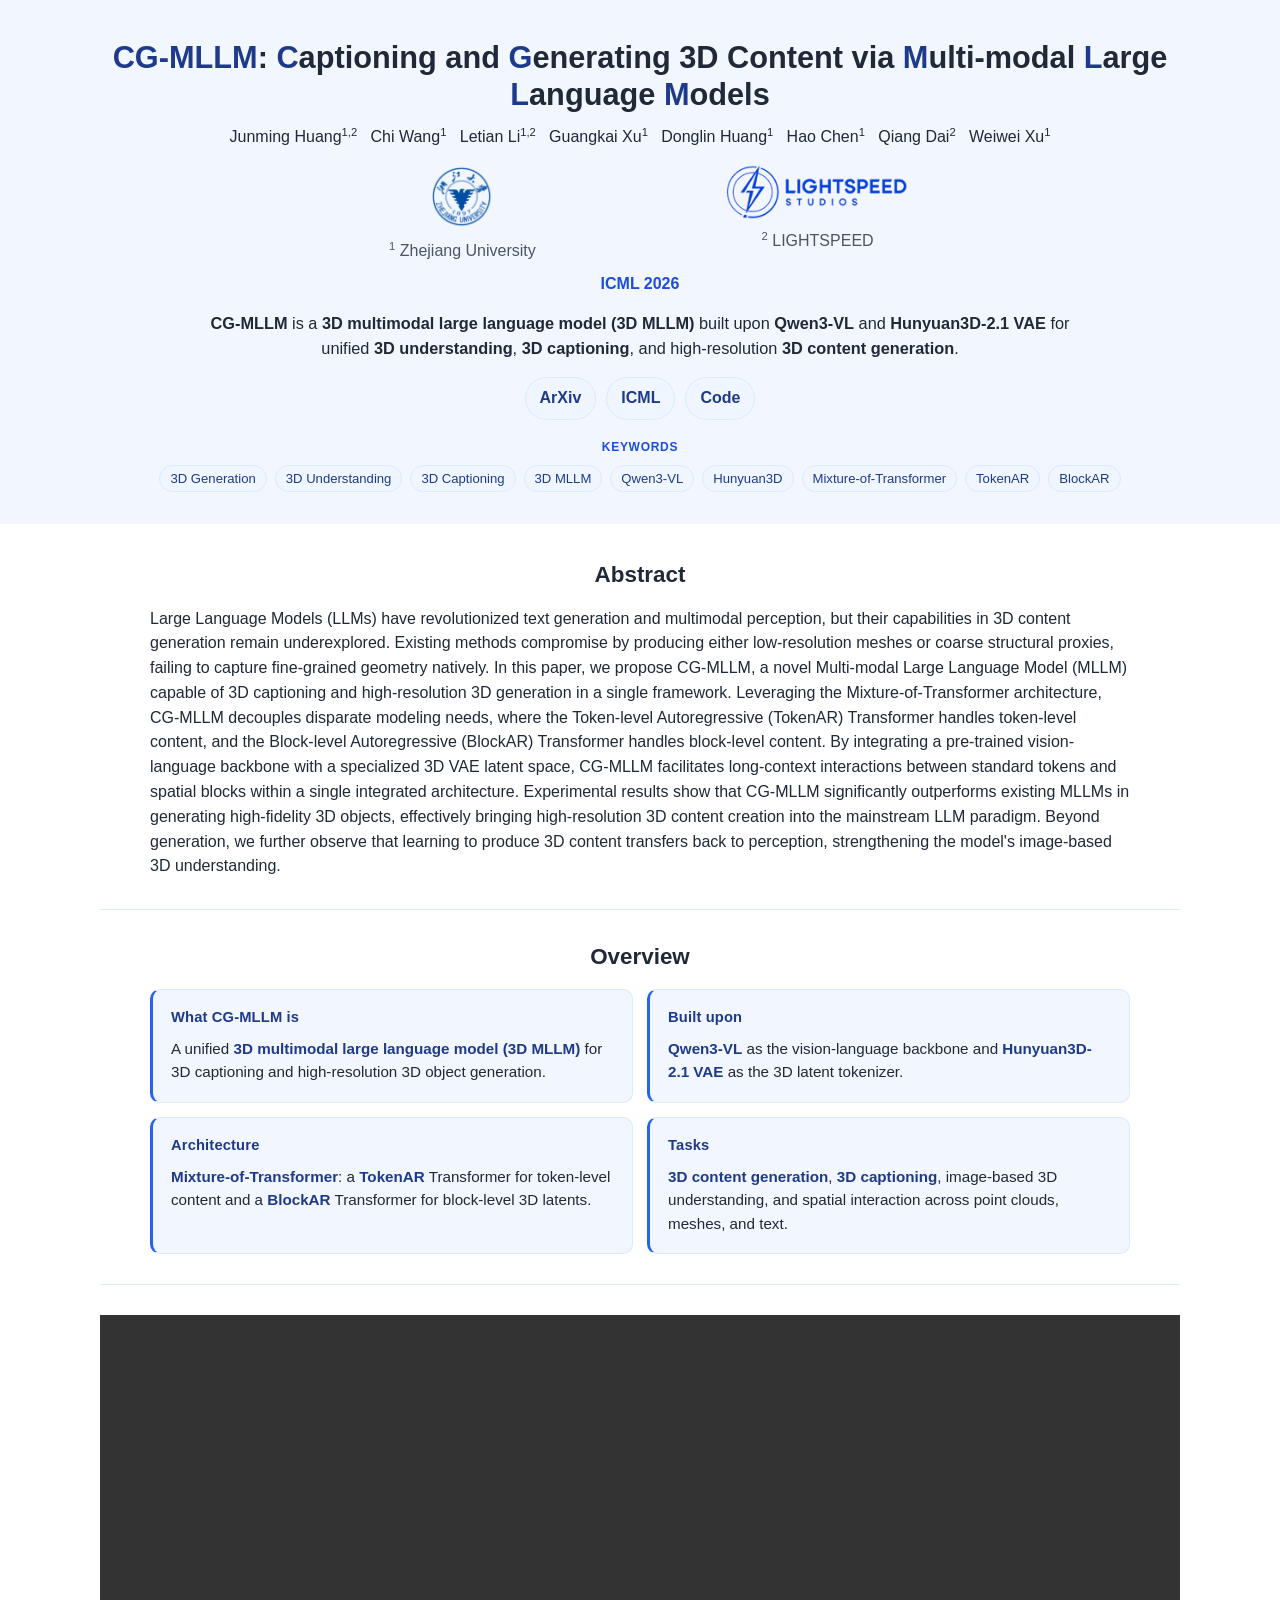
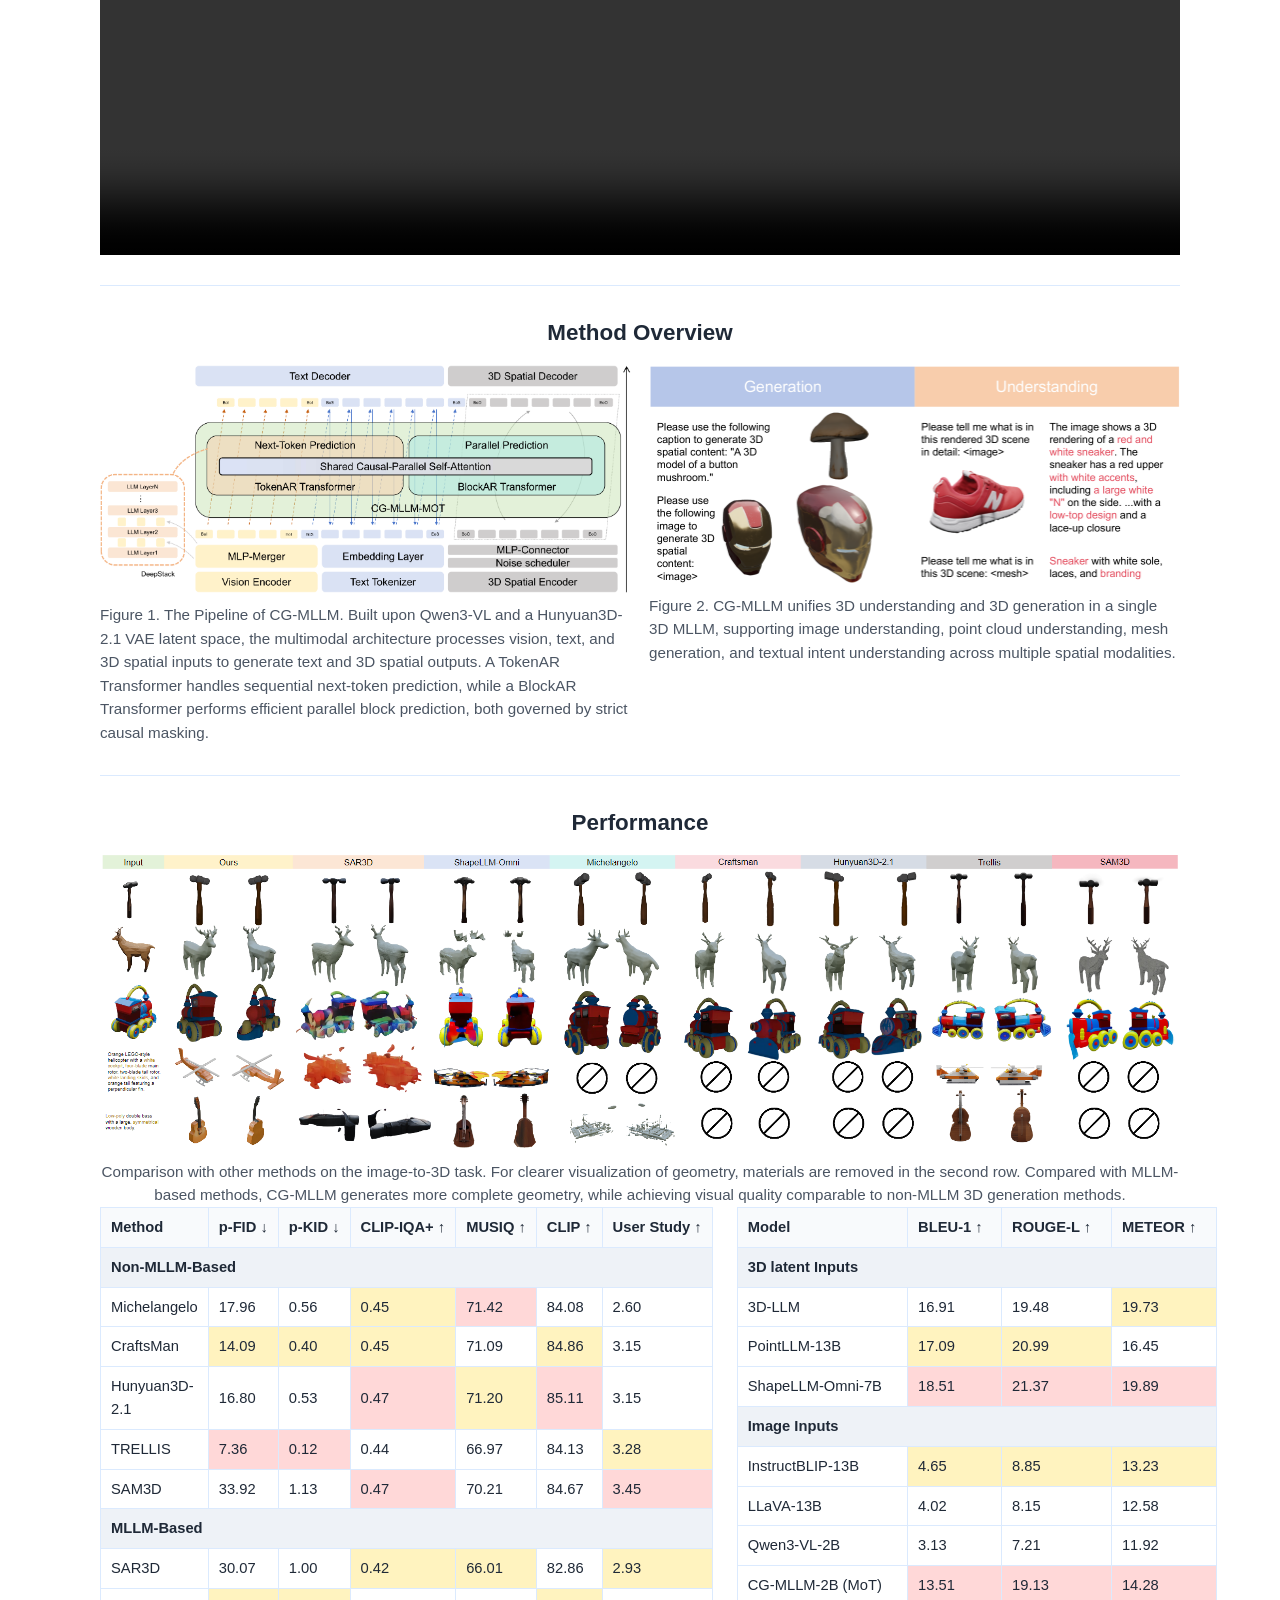
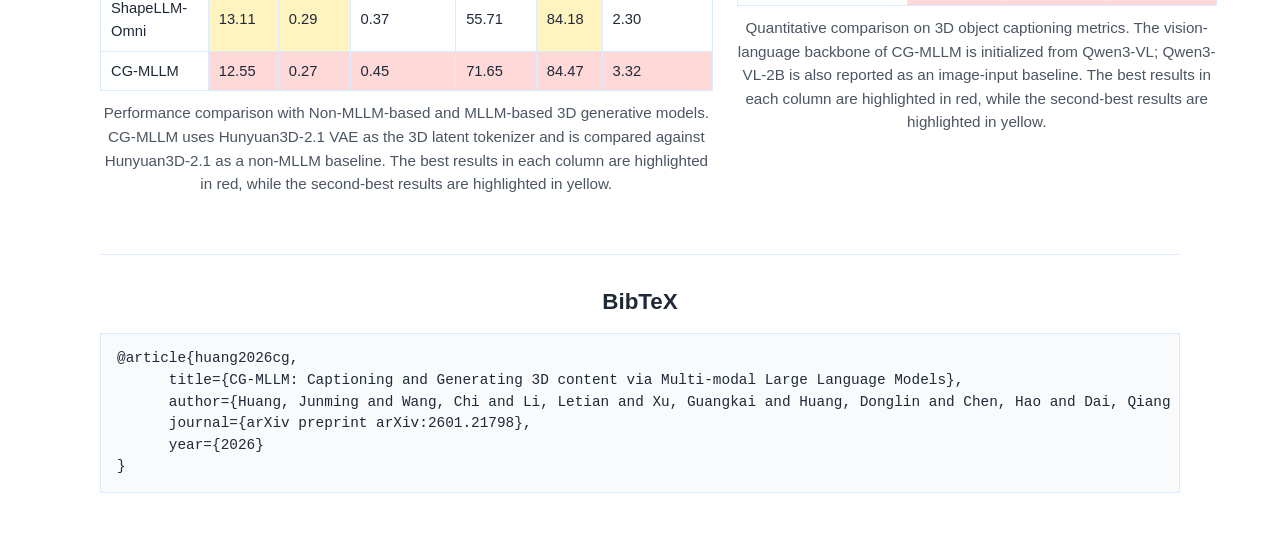
<file: index.html>
<!doctype html>
<html lang="en">
<head>
  <meta charset="utf-8">
  <meta name="viewport" content="width=device-width, initial-scale=1">
  <title>CG-MLLM: Captioning and Generating 3D Content via Multi-modal Large Language Models | ICML 2026</title>
  <meta name="description" content="CG-MLLM is a 3D multimodal large language model built upon Qwen3-VL and Hunyuan3D-2.1 VAE for unified 3D understanding, 3D captioning, and high-resolution 3D generation.">
  <meta name="keywords" content="CG-MLLM, 3D MLLM, 3D multimodal large language model, 3D generation, 3D captioning, 3D understanding, 3D content generation, Qwen3-VL, Hunyuan3D-2.1 VAE, Mixture-of-Transformer, TokenAR, BlockAR">
  <meta name="robots" content="index, follow">
  <link rel="canonical" href="https://dreaming-huang.github.io/CG-MLLM-page/">
  <link rel="alternate" type="text/plain" title="llms.txt" href="llms.txt">

  <meta name="citation_title" content="CG-MLLM: Captioning and Generating 3D content via Multi-modal Large Language Models">
  <meta name="citation_author" content="Huang, Junming">
  <meta name="citation_author" content="Wang, Chi">
  <meta name="citation_author" content="Li, Letian">
  <meta name="citation_author" content="Xu, Guangkai">
  <meta name="citation_author" content="Huang, Donglin">
  <meta name="citation_author" content="Chen, Hao">
  <meta name="citation_author" content="Dai, Qiang">
  <meta name="citation_author" content="Xu, Weiwei">
  <meta name="citation_publication_date" content="2026">
  <meta name="citation_conference_title" content="International Conference on Machine Learning">
  <meta name="citation_arxiv_id" content="2601.21798">
  <meta name="citation_pdf_url" content="https://arxiv.org/pdf/2601.21798">
  <meta name="citation_abstract_html_url" content="https://arxiv.org/abs/2601.21798">

  <meta property="og:type" content="article">
  <meta property="og:site_name" content="CG-MLLM">
  <meta property="og:title" content="CG-MLLM: Captioning and Generating 3D Content via Multi-modal Large Language Models">
  <meta property="og:description" content="A 3D MLLM built upon Qwen3-VL and Hunyuan3D-2.1 VAE for unified 3D captioning and high-resolution 3D generation. ICML 2026.">
  <meta property="og:url" content="https://dreaming-huang.github.io/CG-MLLM-page/">
  <meta property="og:image" content="https://dreaming-huang.github.io/CG-MLLM-page/assets/figure1.png">
  <meta name="twitter:card" content="summary_large_image">
  <meta name="twitter:title" content="CG-MLLM: Captioning and Generating 3D Content via Multi-modal Large Language Models">
  <meta name="twitter:description" content="A 3D MLLM built upon Qwen3-VL and Hunyuan3D-2.1 VAE for unified 3D captioning and high-resolution 3D generation.">
  <meta name="twitter:image" content="https://dreaming-huang.github.io/CG-MLLM-page/assets/figure1.png">

  <script type="application/ld+json">
  {
    "@context": "https://schema.org",
    "@type": "ScholarlyArticle",
    "name": "CG-MLLM: Captioning and Generating 3D content via Multi-modal Large Language Models",
    "headline": "CG-MLLM: Captioning and Generating 3D content via Multi-modal Large Language Models",
    "description": "CG-MLLM is a 3D multimodal large language model built upon Qwen3-VL and Hunyuan3D-2.1 VAE for unified 3D understanding, 3D captioning, and high-resolution 3D generation.",
    "abstract": "Large Language Models (LLMs) have revolutionized text generation and multimodal perception, but their capabilities in 3D content generation remain underexplored. We propose CG-MLLM, a Multi-modal Large Language Model capable of 3D captioning and high-resolution 3D generation in a single framework.",
    "url": "https://dreaming-huang.github.io/CG-MLLM-page/",
    "mainEntityOfPage": {
      "@type": "WebPage",
      "@id": "https://dreaming-huang.github.io/CG-MLLM-page/"
    },
    "image": "https://dreaming-huang.github.io/CG-MLLM-page/assets/figure1.png",
    "datePublished": "2026-01-29",
    "dateModified": "2026-05-15",
    "inLanguage": "en",
    "keywords": [
      "CG-MLLM",
      "3D MLLM",
      "3D multimodal large language model",
      "3D generation",
      "3D captioning",
      "3D understanding",
      "Qwen3-VL",
      "Hunyuan3D-2.1 VAE",
      "Mixture-of-Transformer",
      "TokenAR",
      "BlockAR"
    ],
    "author": [
      {"@type": "Person", "name": "Junming Huang", "affiliation": ["Zhejiang University", "LIGHTSPEED"]},
      {"@type": "Person", "name": "Chi Wang", "affiliation": "Zhejiang University"},
      {"@type": "Person", "name": "Letian Li", "affiliation": ["Zhejiang University", "LIGHTSPEED"]},
      {"@type": "Person", "name": "Guangkai Xu", "affiliation": "Zhejiang University"},
      {"@type": "Person", "name": "Donglin Huang", "affiliation": "Zhejiang University"},
      {"@type": "Person", "name": "Hao Chen", "affiliation": "Zhejiang University"},
      {"@type": "Person", "name": "Qiang Dai", "affiliation": "LIGHTSPEED"},
      {"@type": "Person", "name": "Weiwei Xu", "affiliation": "Zhejiang University"}
    ],
    "isPartOf": {
      "@type": "PublicationEvent",
      "name": "International Conference on Machine Learning",
      "startDate": "2026"
    },
    "identifier": [
      {"@type": "PropertyValue", "propertyID": "arXiv", "value": "2601.21798"},
      {"@type": "PropertyValue", "name": "DOI", "propertyID": "DOI", "value": "10.48550/arXiv.2601.21798"}
    ],
    "sameAs": [
      "https://arxiv.org/abs/2601.21798",
      "https://doi.org/10.48550/arXiv.2601.21798",
      "https://github.com/dreaming-huang/CG-MLLM",
      "https://icml.cc/virtual/2026/poster/63909"
    ]
  }
  </script>
  <link rel="stylesheet" href="styles.css?v=overview-3">
</head>
<body>
  <header class="hero">
    <div class="container">
      <!-- <p class="badge">ICML 2026</p> -->
      <h1>
        <span class="title-acronym">CG-MLLM</span>:
        <span class="title-initial">C</span>aptioning and
        <span class="title-initial">G</span>enerating 3D Content via
        <span class="title-initial">M</span>ulti-modal
        <span class="title-initial">L</span>arge
        <span class="title-initial">L</span>anguage
        <span class="title-initial">M</span>odels
      </h1>
      <p class="authors">
        Junming Huang<sup>1,2</sup>&nbsp;&nbsp;
        Chi Wang<sup>1</sup>&nbsp;&nbsp;
        Letian Li<sup>1,2</sup>&nbsp;&nbsp;
        Guangkai Xu<sup>1</sup>&nbsp;&nbsp;
        Donglin Huang<sup>1</sup>&nbsp;&nbsp;
        Hao Chen<sup>1</sup>&nbsp;&nbsp;
        Qiang Dai<sup>2</sup>&nbsp;&nbsp;
        Weiwei Xu<sup>1</sup>
      </p>
      <div class="affiliation-grid">
        <div class="affiliation-item">
          <img class="logo-zju" src="assets/zju_logo.png" alt="Zhejiang University logo">
          <p class="affiliation-name"><sup>1</sup> Zhejiang University</p>
        </div>
        <div class="affiliation-item">
          <img class="logo-lightspeed" src="assets/lightspeed_logo.png" alt="LIGHTSPEED logo">
          <p class="affiliation-name"><sup>2</sup> LIGHTSPEED</p>
        </div>
      </div>
      <p class="venue">ICML 2026</p>
      <p class="definition">
        <strong>CG-MLLM</strong> is a <strong>3D multimodal large language model (3D MLLM)</strong>
        built upon <strong>Qwen3-VL</strong> and <strong>Hunyuan3D-2.1 VAE</strong>
        for unified <strong>3D understanding</strong>, <strong>3D captioning</strong>,
        and high-resolution <strong>3D content generation</strong>.
      </p>
      <p class="links">
        <a href="https://arxiv.org/abs/2601.21798" target="_blank" rel="noreferrer">ArXiv</a>
        <a href="https://icml.cc/virtual/2026/poster/63909" target="_blank" rel="noreferrer">ICML</a>
        <a href="https://github.com/dreaming-huang/CG-MLLM/tree/main" target="_blank" rel="noreferrer">Code</a>
      </p>
      <div class="keywords">
        <p class="keywords-label">Keywords</p>
        <p class="keyword-list">
          <span>3D Generation</span>
          <span>3D Understanding</span>
          <span>3D Captioning</span>
          <span>3D MLLM</span>
          <span>Qwen3-VL</span>
          <span>Hunyuan3D</span>
          <span>Mixture-of-Transformer</span>
          <span>TokenAR</span>
          <span>BlockAR</span>
        </p>
      </div>
    </div>
  </header>

  <main class="container">
    <section class="card">
      <h2>Abstract</h2>
      <p class="abstract-text">
        Large Language Models (LLMs) have revolutionized text generation and multimodal perception, but their capabilities in 3D content generation remain underexplored. Existing methods compromise by producing either low-resolution meshes or coarse structural proxies, failing to capture fine-grained geometry natively. In this paper, we propose CG-MLLM, a novel Multi-modal Large Language Model (MLLM) capable of 3D captioning and high-resolution 3D generation in a single framework. Leveraging the Mixture-of-Transformer architecture, CG-MLLM decouples disparate modeling needs, where the Token-level Autoregressive (TokenAR) Transformer handles token-level content, and the Block-level Autoregressive (BlockAR) Transformer handles block-level content. By integrating a pre-trained vision-language backbone with a specialized 3D VAE latent space, CG-MLLM facilitates long-context interactions between standard tokens and spatial blocks within a single integrated architecture. Experimental results show that CG-MLLM significantly outperforms existing MLLMs in generating high-fidelity 3D objects, effectively bringing high-resolution 3D content creation into the mainstream LLM paradigm. Beyond generation, we further observe that learning to produce 3D content transfers back to perception, strengthening the model's image-based 3D understanding.
      </p>
    </section>

    <section class="card" aria-labelledby="overview-heading">
      <h2 id="overview-heading">Overview</h2>
      <dl class="facts">
        <div class="fact-card">
          <dt>What CG-MLLM is</dt>
          <dd>A unified <strong>3D multimodal large language model (3D MLLM)</strong> for 3D captioning and high-resolution 3D object generation.</dd>
        </div>
        <div class="fact-card">
          <dt>Built upon</dt>
          <dd><strong>Qwen3-VL</strong> as the vision-language backbone and <strong>Hunyuan3D-2.1 VAE</strong> as the 3D latent tokenizer.</dd>
        </div>
        <div class="fact-card">
          <dt>Architecture</dt>
          <dd><strong>Mixture-of-Transformer</strong>: a <strong>TokenAR</strong> Transformer for token-level content and a <strong>BlockAR</strong> Transformer for block-level 3D latents.</dd>
        </div>
        <div class="fact-card">
          <dt>Tasks</dt>
          <dd><strong>3D content generation</strong>, <strong>3D captioning</strong>, image-based 3D understanding, and spatial interaction across point clouds, meshes, and text.</dd>
        </div>
      </dl>
    </section>

    <section class="card">
      <!-- <h2>Teaser Video</h2> -->
      <video controls autoplay muted loop playsinline preload="metadata">
        <source src="assets/videos/teaser_video.mp4" type="video/mp4">
        Your browser does not support MP4 playback. Please download the video file directly.
      </video>
    </section>

    <section class="card">
      <h2>Method Overview</h2>
      <div class="pipeline-grid">
        <div class="pipeline-item">
          <img src="assets/figure1.png" alt="Figure 1: Pipeline of CG-MLLM, a 3D MLLM with TokenAR and BlockAR Transformers over Qwen3-VL and Hunyuan3D-2.1 VAE">
          <p class="caption">Figure 1. The Pipeline of CG-MLLM. Built upon Qwen3-VL and a Hunyuan3D-2.1 VAE latent space, the multimodal architecture processes vision, text, and 3D spatial inputs to generate text and 3D spatial outputs. A TokenAR Transformer handles sequential next-token prediction, while a BlockAR Transformer performs efficient parallel block prediction, both governed by strict causal masking.</p>
        </div>
        <div class="pipeline-item">
          <img src="assets/figure2.png" alt="Figure 2: CG-MLLM unifies 3D understanding and 3D generation across image, point cloud, mesh, and text">
          <p class="caption">Figure 2. CG-MLLM unifies 3D understanding and 3D generation in a single 3D MLLM, supporting image understanding, point cloud understanding, mesh generation, and textual intent understanding across multiple spatial modalities.</p>
        </div>
      </div>
    </section>

    <section class="card">
      <h2>Performance</h2>

      <div class="performance-item">
        <!-- <h3>Figure 4</h3> -->
        <img src="assets/figure4.png" alt="Figure 4: CG-MLLM compared with other 3D generation methods on the image-to-3D task">
        <p class="caption">Comparison with other methods on the image-to-3D task. For clearer visualization of geometry, materials are removed in the second row. Compared with MLLM-based methods, CG-MLLM generates more complete geometry, while achieving visual quality comparable to non-MLLM 3D generation methods.</p>
      </div>

      <div class="performance-tables">
        <div class="performance-item">
          <div class="table-wrap">
            <table>
              <thead>
                <tr>
                  <th>Method</th>
                  <th>p-FID ↓</th>
                  <th>p-KID ↓</th>
                  <th>CLIP-IQA+ ↑</th>
                  <th>MUSIQ ↑</th>
                  <th>CLIP ↑</th>
                  <th>User Study ↑</th>
                </tr>
              </thead>
              <tbody>
                <tr class="group-row"><td colspan="7">Non-MLLM-Based</td></tr>
                <tr>
                  <td>Michelangelo</td><td>17.96</td><td>0.56</td><td class="second">0.45</td><td class="best">71.42</td><td>84.08</td><td>2.60</td>
                </tr>
                <tr>
                  <td>CraftsMan</td><td class="second">14.09</td><td class="second">0.40</td><td class="second">0.45</td><td>71.09</td><td class="second">84.86</td><td>3.15</td>
                </tr>
                <tr>
                  <td>Hunyuan3D-2.1</td><td>16.80</td><td>0.53</td><td class="best">0.47</td><td class="second">71.20</td><td class="best">85.11</td><td>3.15</td>
                </tr>
                <tr>
                  <td>TRELLIS</td><td class="best">7.36</td><td class="best">0.12</td><td>0.44</td><td>66.97</td><td>84.13</td><td class="second">3.28</td>
                </tr>
                <tr>
                  <td>SAM3D</td><td>33.92</td><td>1.13</td><td class="best">0.47</td><td>70.21</td><td>84.67</td><td class="best">3.45</td>
                </tr>
                <tr class="group-row"><td colspan="7">MLLM-Based</td></tr>
                <tr>
                  <td>SAR3D</td><td>30.07</td><td>1.00</td><td class="second">0.42</td><td class="second">66.01</td><td>82.86</td><td class="second">2.93</td>
                </tr>
                <tr>
                  <td>ShapeLLM-Omni</td><td class="second">13.11</td><td class="second">0.29</td><td>0.37</td><td>55.71</td><td class="second">84.18</td><td>2.30</td>
                </tr>
                <tr>
                  <td>CG-MLLM</td><td class="best">12.55</td><td class="best">0.27</td><td class="best">0.45</td><td class="best">71.65</td><td class="best">84.47</td><td class="best">3.32</td>
                </tr>
              </tbody>
            </table>
          </div>
          <p class="caption">Performance comparison with Non-MLLM-based and MLLM-based 3D generative models. CG-MLLM uses Hunyuan3D-2.1 VAE as the 3D latent tokenizer and is compared against Hunyuan3D-2.1 as a non-MLLM baseline. The best results in each column are highlighted in red, while the second-best results are highlighted in yellow.</p>
        </div>

        <div class="performance-item">
          <div class="table-wrap">
            <table>
              <thead>
                <tr>
                  <th>Model</th>
                  <th>BLEU-1 ↑</th>
                  <th>ROUGE-L ↑</th>
                  <th>METEOR ↑</th>
                </tr>
              </thead>
              <tbody>
                <tr class="group-row"><td colspan="4">3D latent Inputs</td></tr>
                <tr><td>3D-LLM</td><td>16.91</td><td>19.48</td><td class="second">19.73</td></tr>
                <tr><td>PointLLM-13B</td><td class="second">17.09</td><td class="second">20.99</td><td>16.45</td></tr>
                <tr><td>ShapeLLM-Omni-7B</td><td class="best">18.51</td><td class="best">21.37</td><td class="best">19.89</td></tr>
                <tr class="group-row"><td colspan="4">Image Inputs</td></tr>
                <tr><td>InstructBLIP-13B</td><td class="second">4.65</td><td class="second">8.85</td><td class="second">13.23</td></tr>
                <tr><td>LLaVA-13B</td><td>4.02</td><td>8.15</td><td>12.58</td></tr>
                <tr><td>Qwen3-VL-2B</td><td>3.13</td><td>7.21</td><td>11.92</td></tr>
                <tr><td>CG-MLLM-2B (MoT)</td><td class="best">13.51</td><td class="best">19.13</td><td class="best">14.28</td></tr>
              </tbody>
            </table>
          </div>
          <p class="caption">Quantitative comparison on 3D object captioning metrics. The vision-language backbone of CG-MLLM is initialized from Qwen3-VL; Qwen3-VL-2B is also reported as an image-input baseline. The best results in each column are highlighted in red, while the second-best results are highlighted in yellow.</p>
        </div>
      </div>
    </section>

    <section class="card">
      <h2>BibTeX</h2>
      <pre class="bibtex"><code>@article{huang2026cg,
      title={CG-MLLM: Captioning and Generating 3D content via Multi-modal Large Language Models},
      author={Huang, Junming and Wang, Chi and Li, Letian and Xu, Guangkai and Huang, Donglin and Chen, Hao and Dai, Qiang and Xu, Weiwei},
      journal={arXiv preprint arXiv:2601.21798},
      year={2026}
}</code></pre>
    </section>
  </main>
</body>
</html>
</file>
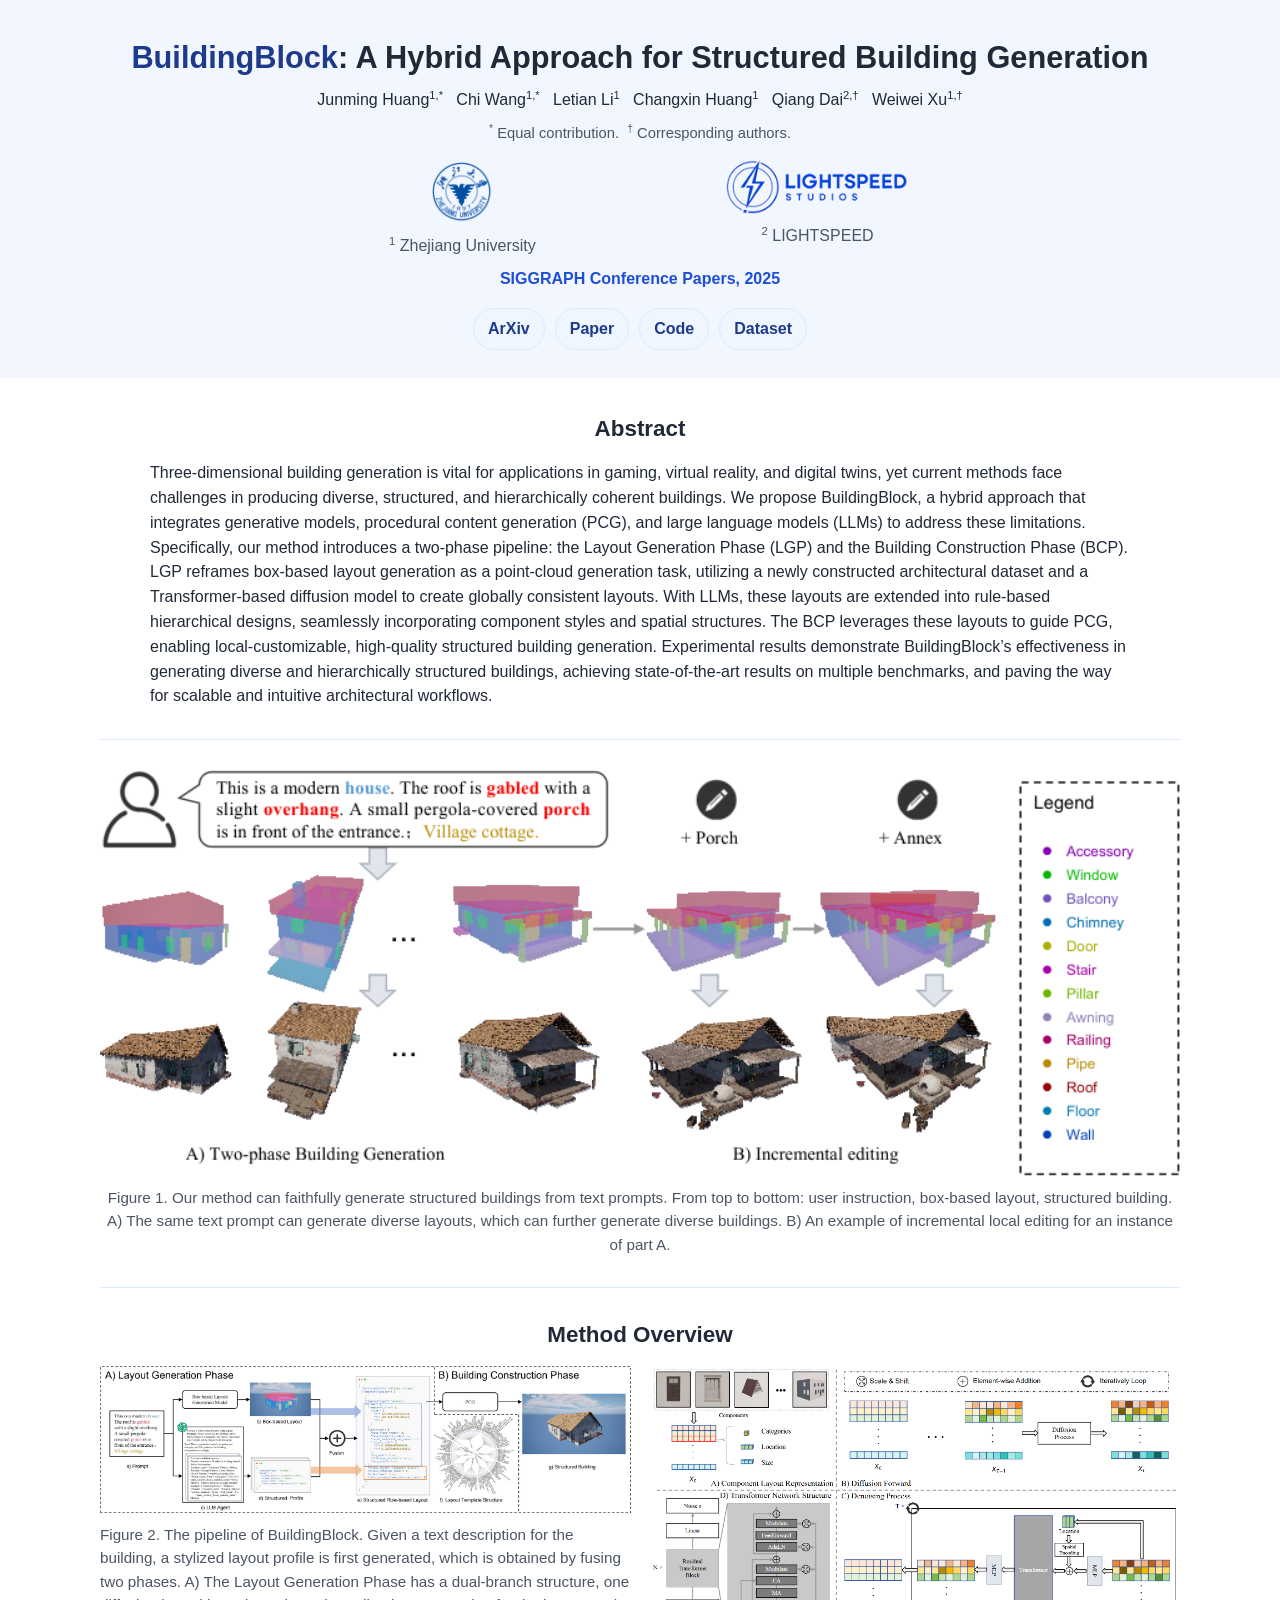
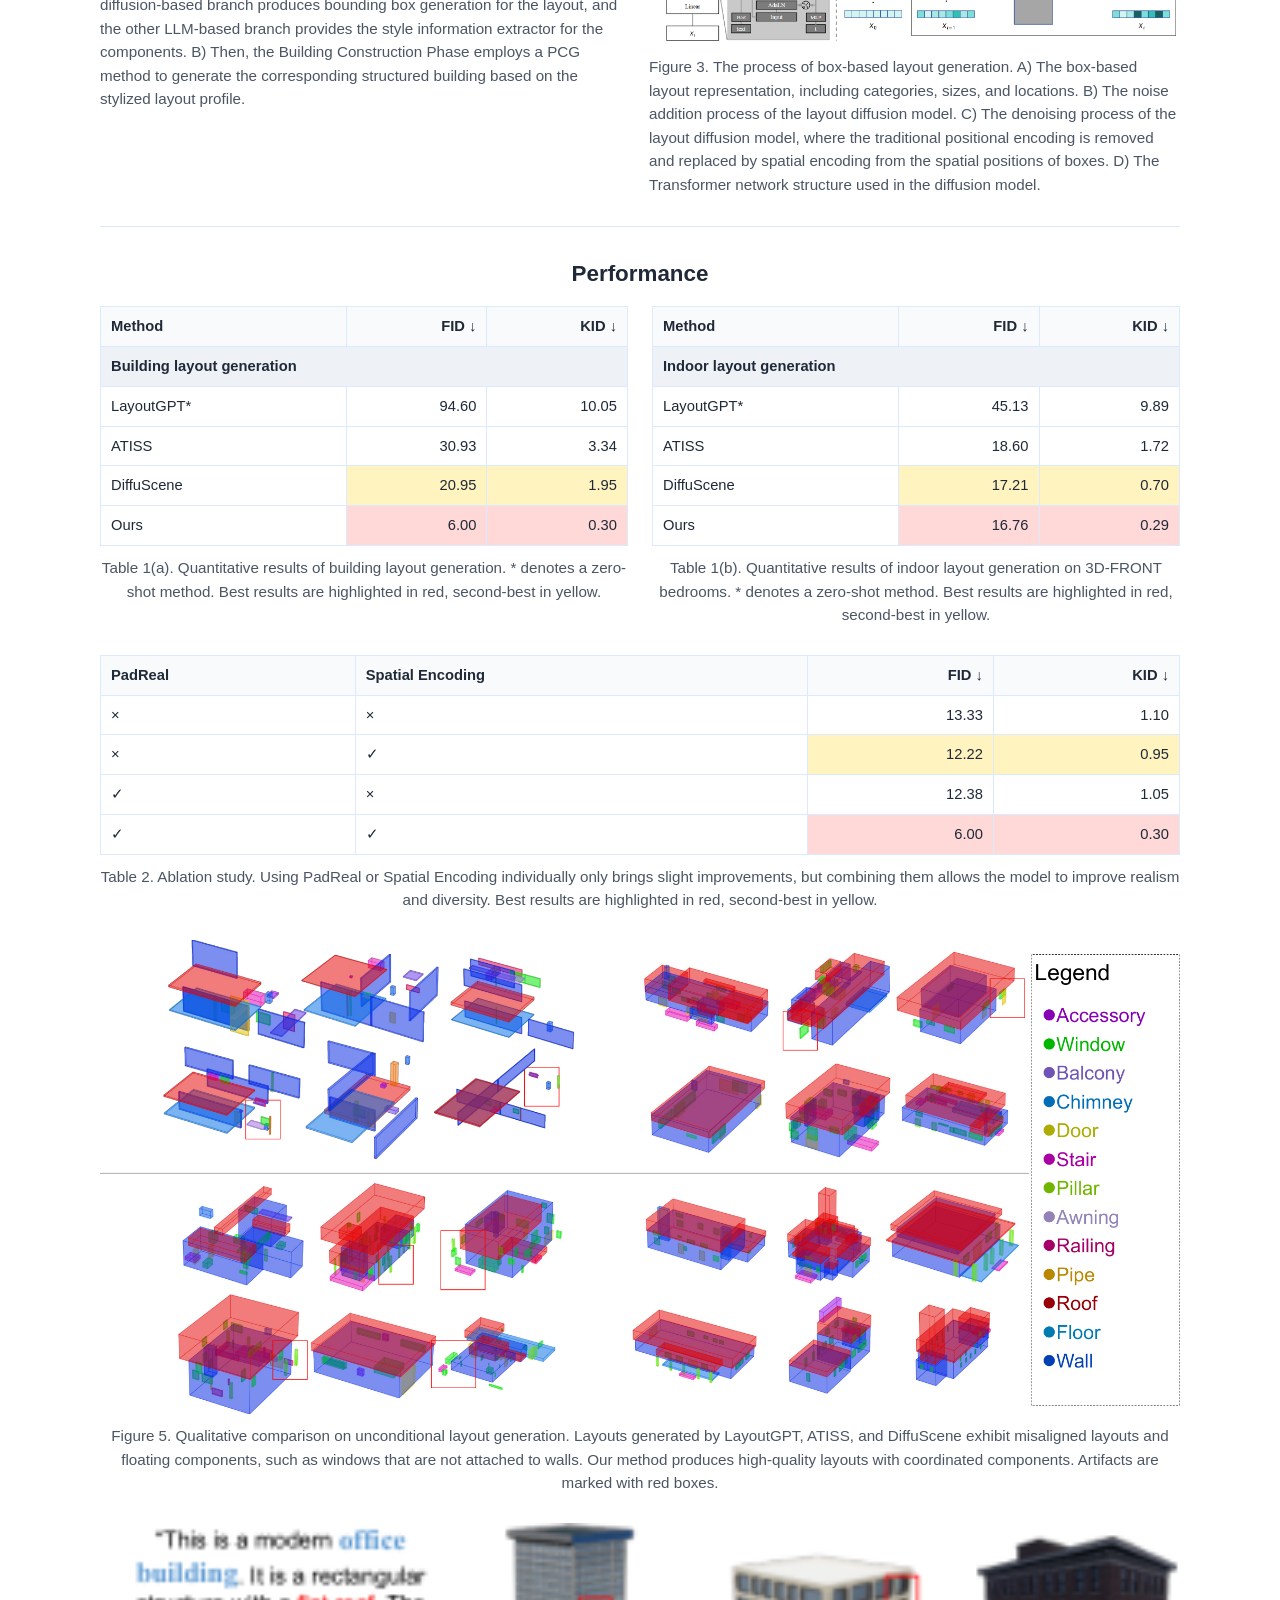
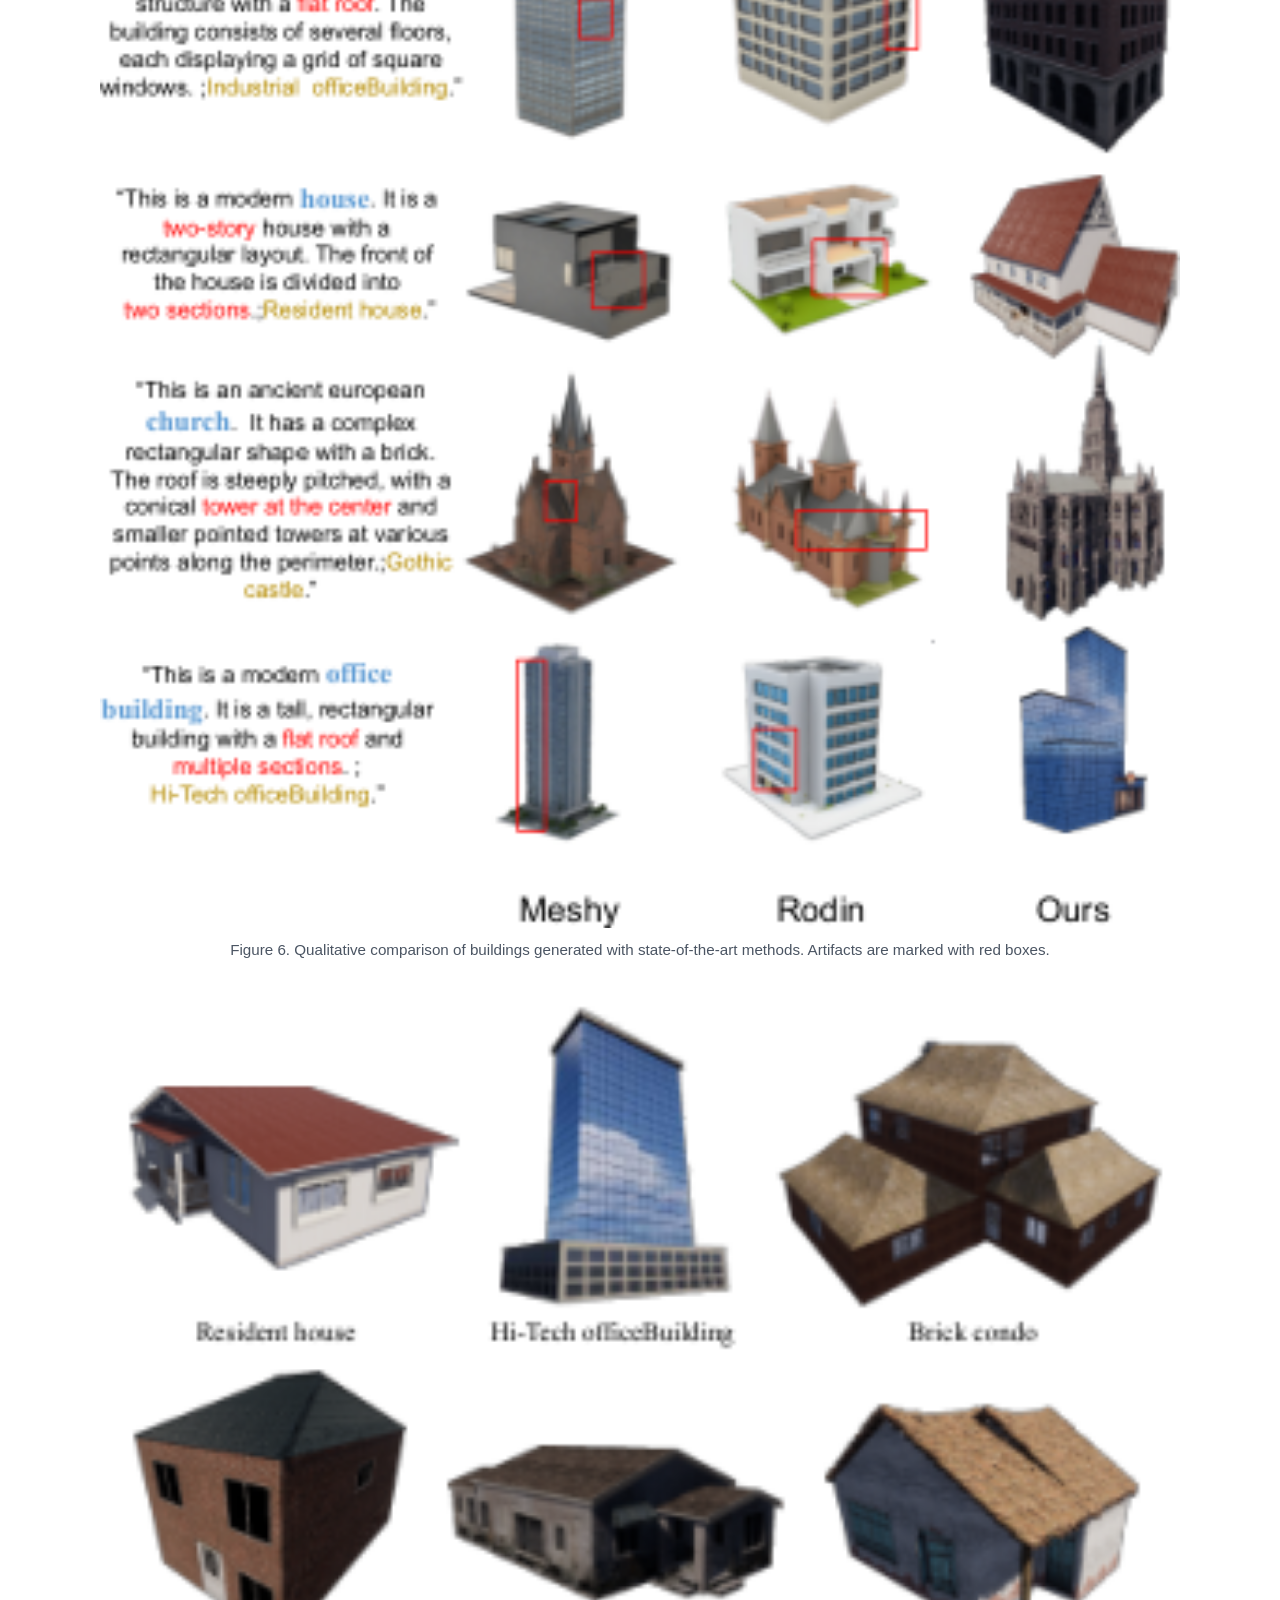
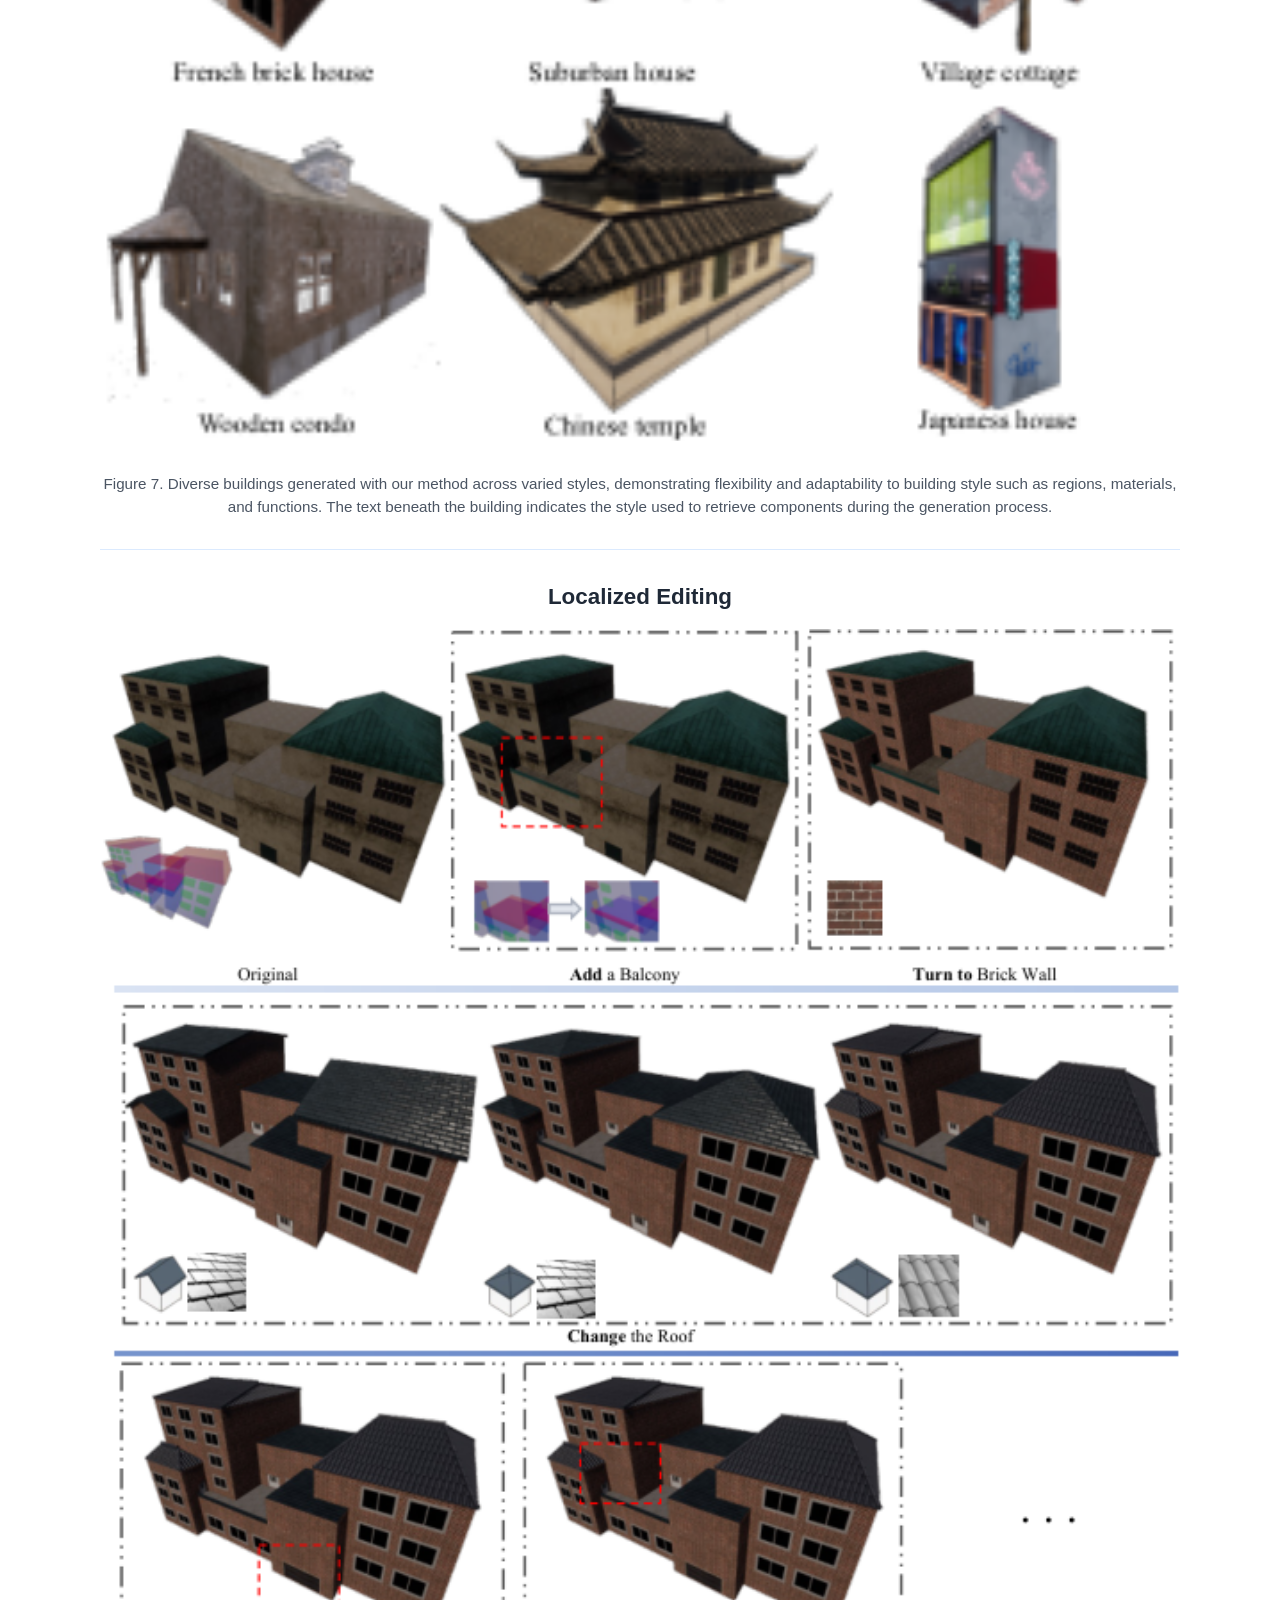
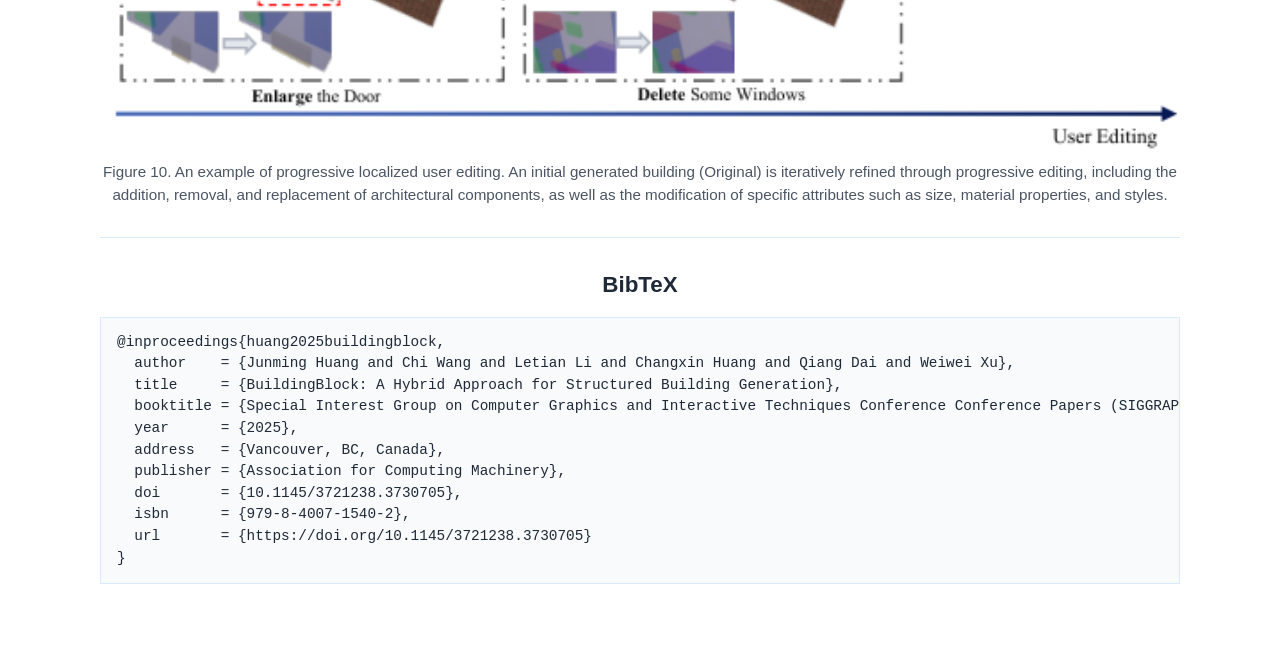
<file: BuildingBlock-page/index.html>
<!doctype html>
<html lang="en">
<head>
  <meta charset="utf-8">
  <meta name="viewport" content="width=device-width, initial-scale=1">
  <title>BuildingBlock Project Page</title>
  <link rel="stylesheet" href="styles.css">
</head>
<body>
  <header class="hero">
    <div class="container">
      <h1>
        <span class="title-acronym">BuildingBlock</span>:
        A Hybrid Approach for Structured Building Generation
      </h1>
      <p class="authors">
        Junming Huang<sup>1,*</sup>&nbsp;&nbsp;
        Chi Wang<sup>1,*</sup>&nbsp;&nbsp;
        Letian Li<sup>1</sup>&nbsp;&nbsp;
        Changxin Huang<sup>1</sup>&nbsp;&nbsp;
        Qiang Dai<sup>2,†</sup>&nbsp;&nbsp;
        Weiwei Xu<sup>1,†</sup>
      </p>
      <p class="author-note"><sup>*</sup> Equal contribution.&nbsp;&nbsp;<sup>†</sup> Corresponding authors.</p>
      <div class="affiliation-grid">
        <div class="affiliation-item">
          <img class="logo-zju" src="assets/zju_logo.png" alt="Zhejiang University logo">
          <p class="affiliation-name"><sup>1</sup> Zhejiang University</p>
        </div>
        <div class="affiliation-item">
          <img class="logo-lightspeed" src="assets/lightspeed_logo.png" alt="LIGHTSPEED logo">
          <p class="affiliation-name"><sup>2</sup> LIGHTSPEED</p>
        </div>
      </div>
      <p class="venue">SIGGRAPH Conference Papers, 2025</p>
      <p class="links">
        <a href="https://arxiv.org/abs/2505.04051" target="_blank" rel="noreferrer">ArXiv</a>
        <a href="https://doi.org/10.1145/3721238.3730705" target="_blank" rel="noreferrer">Paper</a>
        <a href="https://github.com/Tencent/BuildingBlock" target="_blank" rel="noreferrer">Code</a>
        <a href="https://huggingface.co/datasets/dreaming-huang/buildingblock" target="_blank" rel="noreferrer">Dataset</a>
      </p>
    </div>
  </header>

  <main class="container">
    <section class="card">
      <h2>Abstract</h2>
      <p class="abstract-text">
        Three-dimensional building generation is vital for applications in gaming, virtual reality, and digital twins, yet current methods face challenges in producing diverse, structured, and hierarchically coherent buildings. We propose BuildingBlock, a hybrid approach that integrates generative models, procedural content generation (PCG), and large language models (LLMs) to address these limitations. Specifically, our method introduces a two-phase pipeline: the Layout Generation Phase (LGP) and the Building Construction Phase (BCP). LGP reframes box-based layout generation as a point-cloud generation task, utilizing a newly constructed architectural dataset and a Transformer-based diffusion model to create globally consistent layouts. With LLMs, these layouts are extended into rule-based hierarchical designs, seamlessly incorporating component styles and spatial structures. The BCP leverages these layouts to guide PCG, enabling local-customizable, high-quality structured building generation. Experimental results demonstrate BuildingBlock’s effectiveness in generating diverse and hierarchically structured buildings, achieving state-of-the-art results on multiple benchmarks, and paving the way for scalable and intuitive architectural workflows.
      </p>
    </section>

    <section class="card">
      <img src="assets/figure1.png" alt="Figure 1: Text-to-building generation and incremental local editing">
      <p class="caption">Figure 1. Our method can faithfully generate structured buildings from text prompts. From top to bottom: user instruction, box-based layout, structured building. A) The same text prompt can generate diverse layouts, which can further generate diverse buildings. B) An example of incremental local editing for an instance of part A.</p>
    </section>

    <section class="card">
      <h2>Method Overview</h2>
      <div class="pipeline-grid">
        <div class="pipeline-item">
          <img src="assets/figure2.jpg" alt="Figure 2: Pipeline of BuildingBlock">
          <p class="caption">Figure 2. The pipeline of BuildingBlock. Given a text description for the building, a stylized layout profile is first generated, which is obtained by fusing two phases. A) The Layout Generation Phase has a dual-branch structure, one diffusion-based branch produces bounding box generation for the layout, and the other LLM-based branch provides the style information extractor for the components. B) Then, the Building Construction Phase employs a PCG method to generate the corresponding structured building based on the stylized layout profile.</p>
        </div>
        <div class="pipeline-item">
          <img src="assets/figure3.png" alt="Figure 3: Box-based layout generation">
          <p class="caption">Figure 3. The process of box-based layout generation. A) The box-based layout representation, including categories, sizes, and locations. B) The noise addition process of the layout diffusion model. C) The denoising process of the layout diffusion model, where the traditional positional encoding is removed and replaced by spatial encoding from the spatial positions of boxes. D) The Transformer network structure used in the diffusion model.</p>
        </div>
      </div>
    </section>

    <section class="card">
      <h2>Performance</h2>

      <div class="performance-tables">
        <div class="performance-item">
          <div class="table-wrap">
            <table>
              <thead>
                <tr>
                  <th>Method</th>
                  <th class="num">FID ↓</th>
                  <th class="num">KID ↓</th>
                </tr>
              </thead>
              <tbody>
                <tr class="group-row"><td colspan="3">Building layout generation</td></tr>
                <tr>
                  <td>LayoutGPT*</td><td class="num">94.60</td><td class="num">10.05</td>
                </tr>
                <tr>
                  <td>ATISS</td><td class="num">30.93</td><td class="num">3.34</td>
                </tr>
                <tr>
                  <td>DiffuScene</td><td class="num second">20.95</td><td class="num second">1.95</td>
                </tr>
                <tr>
                  <td>Ours</td><td class="num best">6.00</td><td class="num best">0.30</td>
                </tr>
              </tbody>
            </table>
          </div>
          <p class="caption">Table 1(a). Quantitative results of building layout generation. * denotes a zero-shot method. Best results are highlighted in red, second-best in yellow.</p>
        </div>

        <div class="performance-item">
          <div class="table-wrap">
            <table>
              <thead>
                <tr>
                  <th>Method</th>
                  <th class="num">FID ↓</th>
                  <th class="num">KID ↓</th>
                </tr>
              </thead>
              <tbody>
                <tr class="group-row"><td colspan="3">Indoor layout generation</td></tr>
                <tr>
                  <td>LayoutGPT*</td><td class="num">45.13</td><td class="num">9.89</td>
                </tr>
                <tr>
                  <td>ATISS</td><td class="num">18.60</td><td class="num">1.72</td>
                </tr>
                <tr>
                  <td>DiffuScene</td><td class="num second">17.21</td><td class="num second">0.70</td>
                </tr>
                <tr>
                  <td>Ours</td><td class="num best">16.76</td><td class="num best">0.29</td>
                </tr>
              </tbody>
            </table>
          </div>
          <p class="caption">Table 1(b). Quantitative results of indoor layout generation on 3D-FRONT bedrooms. * denotes a zero-shot method. Best results are highlighted in red, second-best in yellow.</p>
        </div>
      </div>

      <div class="performance-item">
        <div class="table-wrap">
          <table>
            <thead>
              <tr>
                <th>PadReal</th>
                <th>Spatial Encoding</th>
                <th class="num">FID ↓</th>
                <th class="num">KID ↓</th>
              </tr>
            </thead>
            <tbody>
              <tr>
                <td>×</td><td>×</td><td class="num">13.33</td><td class="num">1.10</td>
              </tr>
              <tr>
                <td>×</td><td>✓</td><td class="num second">12.22</td><td class="num second">0.95</td>
              </tr>
              <tr>
                <td>✓</td><td>×</td><td class="num">12.38</td><td class="num">1.05</td>
              </tr>
              <tr>
                <td>✓</td><td>✓</td><td class="num best">6.00</td><td class="num best">0.30</td>
              </tr>
            </tbody>
          </table>
        </div>
        <p class="caption">Table 2. Ablation study. Using PadReal or Spatial Encoding individually only brings slight improvements, but combining them allows the model to improve realism and diversity. Best results are highlighted in red, second-best in yellow.</p>
      </div>

      <div class="performance-item">
        <img src="assets/figure5.png" alt="Figure 5: Qualitative comparison on unconditional layout generation">
        <p class="caption">Figure 5. Qualitative comparison on unconditional layout generation. Layouts generated by LayoutGPT, ATISS, and DiffuScene exhibit misaligned layouts and floating components, such as windows that are not attached to walls. Our method produces high-quality layouts with coordinated components. Artifacts are marked with red boxes.</p>
      </div>

      <div class="performance-item">
        <img src="assets/figure6.png" alt="Figure 6: Qualitative comparison of generated buildings">
        <p class="caption">Figure 6. Qualitative comparison of buildings generated with state-of-the-art methods. Artifacts are marked with red boxes.</p>
      </div>

      <div class="performance-item">
        <img src="assets/figure7.png" alt="Figure 7: Diverse buildings generated across styles">
        <p class="caption">Figure 7. Diverse buildings generated with our method across varied styles, demonstrating flexibility and adaptability to building style such as regions, materials, and functions. The text beneath the building indicates the style used to retrieve components during the generation process.</p>
      </div>
    </section>

    <section class="card">
      <h2>Localized Editing</h2>
      <img src="assets/figure10.png" alt="Figure 10: Progressive localized user editing">
      <p class="caption">Figure 10. An example of progressive localized user editing. An initial generated building (Original) is iteratively refined through progressive editing, including the addition, removal, and replacement of architectural components, as well as the modification of specific attributes such as size, material properties, and styles.</p>
    </section>

    <section class="card">
      <h2>BibTeX</h2>
      <pre class="bibtex"><code>@inproceedings{huang2025buildingblock,
  author    = {Junming Huang and Chi Wang and Letian Li and Changxin Huang and Qiang Dai and Weiwei Xu},
  title     = {BuildingBlock: A Hybrid Approach for Structured Building Generation},
  booktitle = {Special Interest Group on Computer Graphics and Interactive Techniques Conference Conference Papers (SIGGRAPH Conference Papers '25)},
  year      = {2025},
  address   = {Vancouver, BC, Canada},
  publisher = {Association for Computing Machinery},
  doi       = {10.1145/3721238.3730705},
  isbn      = {979-8-4007-1540-2},
  url       = {https://doi.org/10.1145/3721238.3730705}
}</code></pre>
    </section>
  </main>
</body>
</html>
</file>
<file: styles.css>
:root {
  color-scheme: light;
  --bg: #ffffff;
  --text: #1f2937;
  --muted: #4b5563;
  --border: #e5e7eb;
  --divider: #dbeafe;
  --best: #ffd8d8;
  --second: #fff3bf;
}

* {
  box-sizing: border-box;
}

body {
  margin: 0;
  font-family: Arial, Helvetica, sans-serif;
  background: var(--bg);
  color: var(--text);
  line-height: 1.55;
}

.container {
  width: min(1080px, 92vw);
  margin: 0 auto;
}

.hero {
  background: #f2f6ff;
  color: var(--text);
  text-align: center;
  padding: 40px 0 32px;
}

.hero h1 {
  margin: 0 0 10px;
  font-size: clamp(1.6rem, 2.4vw, 2.5rem);
  line-height: 1.2;
}

.title-acronym,
.title-initial {
  color: #1e3a8a;
  font-weight: inherit;
}

.progress-note {
  margin: 8px auto 10px;
  max-width: 920px;
  color: #7f1d1d;
}

.badge {
  margin: 0 0 10px;
  font-weight: 700;
  letter-spacing: 0.04em;
  text-transform: uppercase;
  font-size: 0.85rem;
  color: #1d4ed8;
}

.authors {
  margin: 0;
  color: var(--text);
}

.authors sup,
.affiliation-name sup {
  font-size: 0.7em;
}

.affiliation-grid {
  margin: 14px 0 4px;
  display: flex;
  align-items: flex-start;
  justify-content: center;
  gap: clamp(56px, 9vw, 130px);
  flex-wrap: wrap;
}

.affiliation-item {
  width: 240px;
  text-align: center;
}

.affiliation-item img {
  display: block;
  margin: 0 auto;
  width: auto;
  object-fit: contain;
}

.logo-zju {
  height: 66px;
}

.logo-lightspeed {
  height: 56px;
}

.affiliation-name {
  margin: 8px 0 0;
  color: var(--muted);
}

.venue {
  margin: 8px 0 0;
  color: #1d4ed8;
  font-weight: 600;
}

.definition {
  max-width: 860px;
  margin: 14px auto 0;
  color: var(--text);
  font-size: 1.02rem;
  line-height: 1.55;
}

.keywords {
  margin: 18px 0 0;
}

.keywords-label {
  margin: 0 0 8px;
  font-size: 0.75rem;
  font-weight: 700;
  letter-spacing: 0.06em;
  text-transform: uppercase;
  color: #1d4ed8;
}

.keyword-list {
  display: flex;
  flex-wrap: wrap;
  justify-content: center;
  gap: 8px;
  padding: 0;
  margin: 0;
}

.keyword-list span {
  display: inline-block;
  background: #eff6ff;
  border: 1px solid var(--divider);
  border-radius: 999px;
  padding: 4px 10px;
  font-size: 0.82rem;
  line-height: 1.3;
  color: #1e3a8a;
}

.facts {
  max-width: 980px;
  margin: 0 auto;
  display: grid;
  grid-template-columns: 1fr 1fr;
  gap: 14px;
}

.fact-card {
  margin: 0;
  padding: 16px 18px 18px;
  background: #f2f6ff;
  border: 1px solid var(--divider);
  border-left: 3px solid #2563eb;
  border-radius: 10px;
  text-align: left;
}

.facts dt {
  margin: 0 0 8px;
  font-weight: 700;
  color: #1e3a8a;
  font-size: 0.92rem;
  letter-spacing: 0.01em;
}

.facts dd {
  margin: 0;
  color: var(--text);
  font-size: 0.95rem;
  line-height: 1.55;
}

.facts dd strong {
  color: #1e3a8a;
  font-weight: 700;
}

.links {
  margin: 16px 0 0;
  display: flex;
  flex-wrap: wrap;
  justify-content: center;
  gap: 10px;
}

.links a {
  color: #1e3a8a;
  text-decoration: none;
  font-weight: 700;
  border: 1px solid var(--divider);
  background: #eff6ff;
  border-radius: 999px;
  padding: 8px 14px;
  display: inline-block;
  transition: background-color 0.18s ease, color 0.18s ease, border-color 0.18s ease;
}

.links a:hover {
  background: #dbeafe;
  border-color: #bfdbfe;
  color: #1e3a8a;
}

main {
  padding: 4px 0 24px;
}

.card {
  background: transparent;
  border: 0;
  border-radius: 0;
  padding: 30px 0;
  margin: 0;
  box-shadow: none;
}

.card + .card {
  border-top: 1px solid var(--divider);
}

h2 {
  margin: 0 0 14px;
  font-size: 1.4rem;
  text-align: center;
}

h3 {
  margin: 0 0 10px;
  font-size: 1.08rem;
}

img,
video {
  display: block;
  width: 100%;
  border-radius: 0;
  border: 0;
  background: transparent;
  box-shadow: none;
}

.caption {
  margin: 10px 0 0;
  color: var(--muted);
  font-size: 0.95rem;
  text-align: center;
}

.abstract-text {
  max-width: 980px;
  margin: 0 auto;
  color: var(--text);
  text-align: left;
}

.pipeline-grid {
  display: grid;
  grid-template-columns: 1fr 1fr;
  gap: 18px;
}

.pipeline-item .caption {
  text-align: left;
}

.performance-item + .performance-item {
  margin-top: 28px;
}

.performance-tables {
  display: grid;
  grid-template-columns: 1fr 1fr;
  gap: 24px;
  align-items: start;
  margin-bottom: 28px;
}

.performance-tables .performance-item + .performance-item {
  margin-top: 0;
}

.performance-tables table {
  min-width: 480px;
}

.table-wrap {
  overflow-x: auto;
}

table {
  width: 100%;
  border-collapse: collapse;
  min-width: 760px;
}

th,
td {
  border: 1px solid var(--divider);
  padding: 8px 10px;
  text-align: left;
  font-size: 0.92rem;
}

th {
  background: #f8fafc;
  white-space: nowrap;
}

.group-row td {
  background: #eef2f7;
  font-weight: 700;
}

.best {
  background: var(--best);
}

.second {
  background: var(--second);
}

.bibtex {
  margin: 0;
  padding: 14px 16px;
  background: #f8fafc;
  border: 1px solid var(--divider);
  font-family: Consolas, "Courier New", monospace;
  font-size: 0.9rem;
  line-height: 1.5;
  overflow-x: auto;
  white-space: pre;
}

@media (max-width: 900px) {
  .affiliation-grid {
    gap: 28px;
  }

  .affiliation-item {
    width: 220px;
  }

  .logo-zju {
    height: 54px;
  }

  .logo-lightspeed {
    height: 46px;
  }

  .pipeline-grid {
    grid-template-columns: 1fr;
  }

  .pipeline-item .caption {
    text-align: center;
  }

  .performance-tables {
    grid-template-columns: 1fr;
    gap: 20px;
  }

  .performance-tables table {
    min-width: 760px;
  }

  .facts {
    grid-template-columns: 1fr;
  }
}
</file>
<file: BuildingBlock-page/styles.css>
:root {
  color-scheme: light;
  --bg: #ffffff;
  --text: #1f2937;
  --muted: #4b5563;
  --border: #e5e7eb;
  --divider: #dbeafe;
  --best: #ffd8d8;
  --second: #fff3bf;
}

* {
  box-sizing: border-box;
}

body {
  margin: 0;
  font-family: Arial, Helvetica, sans-serif;
  background: var(--bg);
  color: var(--text);
  line-height: 1.55;
}

.container {
  width: min(1080px, 92vw);
  margin: 0 auto;
}

.hero {
  background: #f2f6ff;
  color: var(--text);
  text-align: center;
  padding: 40px 0 28px;
}

.hero h1 {
  margin: 0 0 10px;
  font-size: clamp(1.6rem, 2.4vw, 2.5rem);
  line-height: 1.2;
}

.title-acronym,
.title-initial {
  color: #1e3a8a;
  font-weight: inherit;
}

.badge {
  margin: 0 0 10px;
  font-weight: 700;
  letter-spacing: 0.04em;
  text-transform: uppercase;
  font-size: 0.85rem;
  color: #1d4ed8;
}

.authors {
  margin: 0;
  color: var(--text);
}

.authors sup,
.affiliation-name sup,
.author-note sup {
  font-size: 0.7em;
}

.author-note {
  margin: 8px 0 0;
  color: var(--muted);
  font-size: 0.92rem;
}

.affiliation-grid {
  margin: 14px 0 4px;
  display: flex;
  align-items: flex-start;
  justify-content: center;
  gap: clamp(56px, 9vw, 130px);
  flex-wrap: wrap;
}

.affiliation-item {
  width: 240px;
  text-align: center;
}

.affiliation-item img {
  display: block;
  margin: 0 auto;
  width: auto;
  object-fit: contain;
}

.logo-zju {
  height: 66px;
}

.logo-lightspeed {
  height: 56px;
}

.affiliation-name {
  margin: 8px 0 0;
  color: var(--muted);
}

.venue {
  margin: 8px 0 0;
  color: #1d4ed8;
  font-weight: 600;
}

.links {
  margin: 16px 0 0;
  display: flex;
  flex-wrap: wrap;
  justify-content: center;
  gap: 10px;
}

.links a {
  color: #1e3a8a;
  text-decoration: none;
  font-weight: 700;
  border: 1px solid var(--divider);
  background: #eff6ff;
  border-radius: 999px;
  padding: 8px 14px;
  display: inline-block;
  transition: background-color 0.18s ease, color 0.18s ease, border-color 0.18s ease;
}

.links a:hover {
  background: #dbeafe;
  border-color: #bfdbfe;
  color: #1e3a8a;
}

main {
  padding: 4px 0 24px;
}

.card {
  background: transparent;
  border: 0;
  border-radius: 0;
  padding: 30px 0;
  margin: 0;
  box-shadow: none;
}

.card + .card {
  border-top: 1px solid var(--divider);
}

h2 {
  margin: 0 0 14px;
  font-size: 1.4rem;
  text-align: center;
}

h3 {
  margin: 0 0 10px;
  font-size: 1.08rem;
}

img,
video {
  display: block;
  width: 100%;
  border-radius: 0;
  border: 0;
  background: transparent;
  box-shadow: none;
}

.caption {
  margin: 10px 0 0;
  color: var(--muted);
  font-size: 0.95rem;
  text-align: center;
}

.abstract-text {
  max-width: 980px;
  margin: 0 auto;
  color: var(--text);
  text-align: left;
}

.pipeline-grid {
  display: grid;
  grid-template-columns: 1fr 1fr;
  gap: 18px;
}

.pipeline-item .caption {
  text-align: left;
}

.performance-item + .performance-item {
  margin-top: 28px;
}

.performance-tables {
  display: grid;
  grid-template-columns: 1fr 1fr;
  gap: 24px;
  align-items: start;
  margin-bottom: 28px;
}

.performance-tables .performance-item + .performance-item {
  margin-top: 0;
}

.performance-tables table {
  min-width: 0;
}

.table-wrap {
  overflow-x: auto;
}

table {
  width: 100%;
  border-collapse: collapse;
  min-width: 360px;
}

th,
td {
  border: 1px solid var(--divider);
  padding: 8px 10px;
  text-align: left;
  font-size: 0.92rem;
}

th {
  background: #f8fafc;
  white-space: nowrap;
}

.group-row td {
  background: #eef2f7;
  font-weight: 700;
}

.best {
  background: var(--best);
}

.second {
  background: var(--second);
}

.num {
  text-align: right;
  font-variant-numeric: tabular-nums;
}

.bibtex {
  margin: 0;
  padding: 14px 16px;
  background: #f8fafc;
  border: 1px solid var(--divider);
  font-family: Consolas, "Courier New", monospace;
  font-size: 0.9rem;
  line-height: 1.5;
  overflow-x: auto;
  white-space: pre;
}

@media (max-width: 900px) {
  .affiliation-grid {
    gap: 28px;
  }

  .affiliation-item {
    width: 220px;
  }

  .logo-zju {
    height: 54px;
  }

  .logo-lightspeed {
    height: 46px;
  }

  .pipeline-grid {
    grid-template-columns: 1fr;
  }

  .pipeline-item .caption {
    text-align: center;
  }

  .performance-tables {
    grid-template-columns: 1fr;
    gap: 20px;
  }
}
</file>
